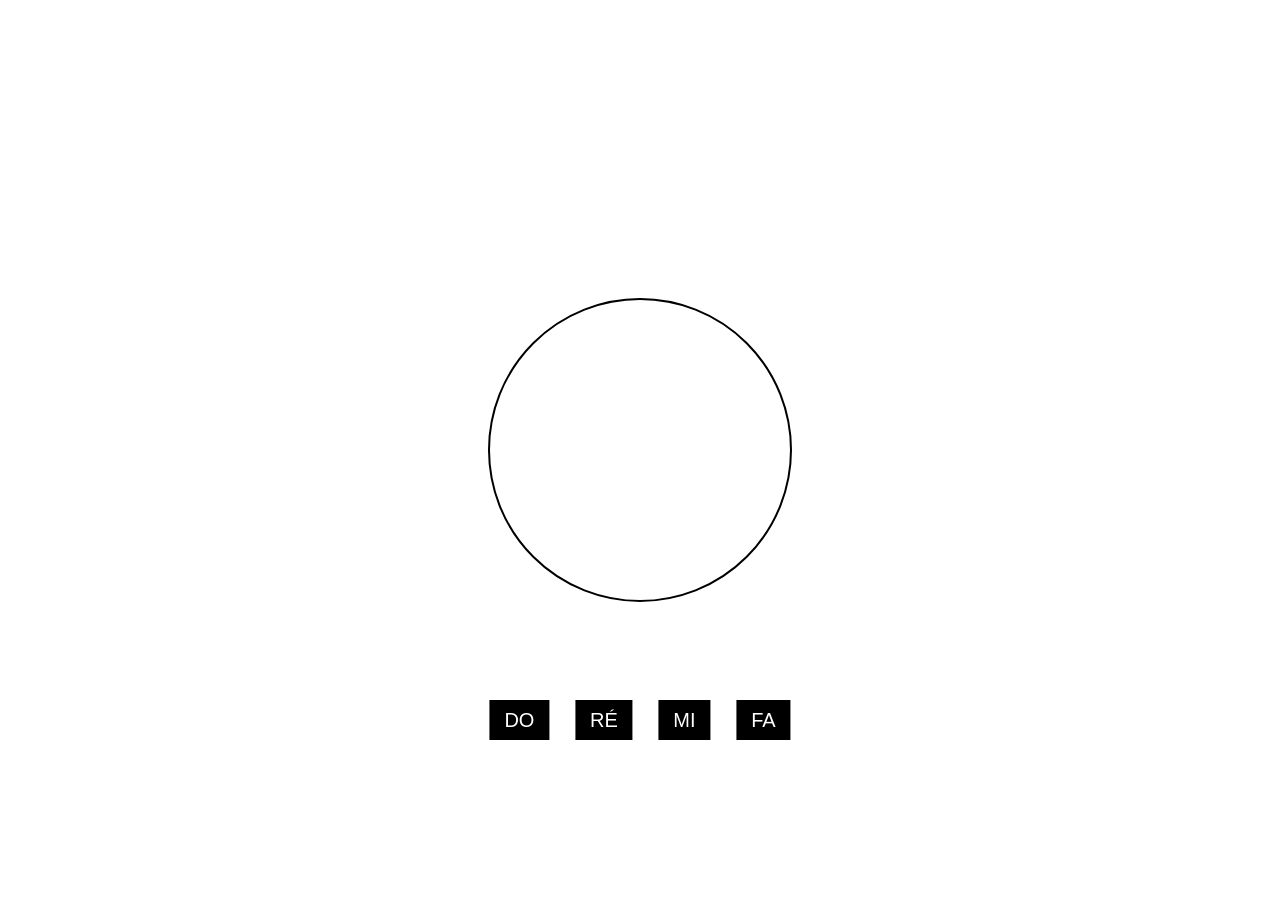
<file: Arduino/arduino/piuino/index.html>
<!DOCTYPE html>

<html>

    <head>
        <title>Portfolio</title>
        <meta charset="UTF-8">
        <link rel="stylesheet" href="css/reset.css">
        <link rel="stylesheet" href="css/main.css">
    </head>

    <body>

        <div id="note">
            <p></p>
        </div>

        <ul>
            <li id="do">DO</li>
            <li id="re">RÉ</li>
            <li id="mi">MI</li>
            <li id="fa">FA</li>
        </ul>
        <div id="wrap">
            <audio id="n-do">
                <source src="mp3/do.wav" type="audio/wav">
            </audio>
            <audio id="n-re">
                <source src="mp3/re.wav" type="audio/wav">
            </audio>
            <audio id="n-mi">
                <source src="mp3/mi.wav" type="audio/wav">
            </audio>
            <audio id="n-fa">
                <source src="mp3/fa.wav" type="audio/wav">
            </audio>
        </div>


        <script src="js/jquery.js"></script>
        <script src="js/main.js"></script>

    </body>

</html>
</file>
<file: Arduino/arduino/piuino/css/main.css>
html {
    font-family: sans-serif;
    font-size: 20px;
}

#note {
    width: 300px;
    height: 300px;
    border: 2px solid #000;
    border-radius: 100%;
    position: absolute;
    transform: translate(-50%, -50%);
    left: 50%;
    top: 50%;
}

#note p {
    position: absolute;
    transform: translate(-50%, -50%);
    left: 50%;
    top: 50%;
    font-size: 30px;
    font-weight: bold;
}

ul {
    position: absolute;
    transform: translate(-50%, -50%);
    left: 50%;
    top: 80%;
}


li {
    display: inline-block;
    text-align: center;
    padding: 10px 15px;
    margin: 0 10px;
    background: #000;
    color: #fff;
    cursor: pointer;
}

#wrap {
    display: none;
}
</file>
